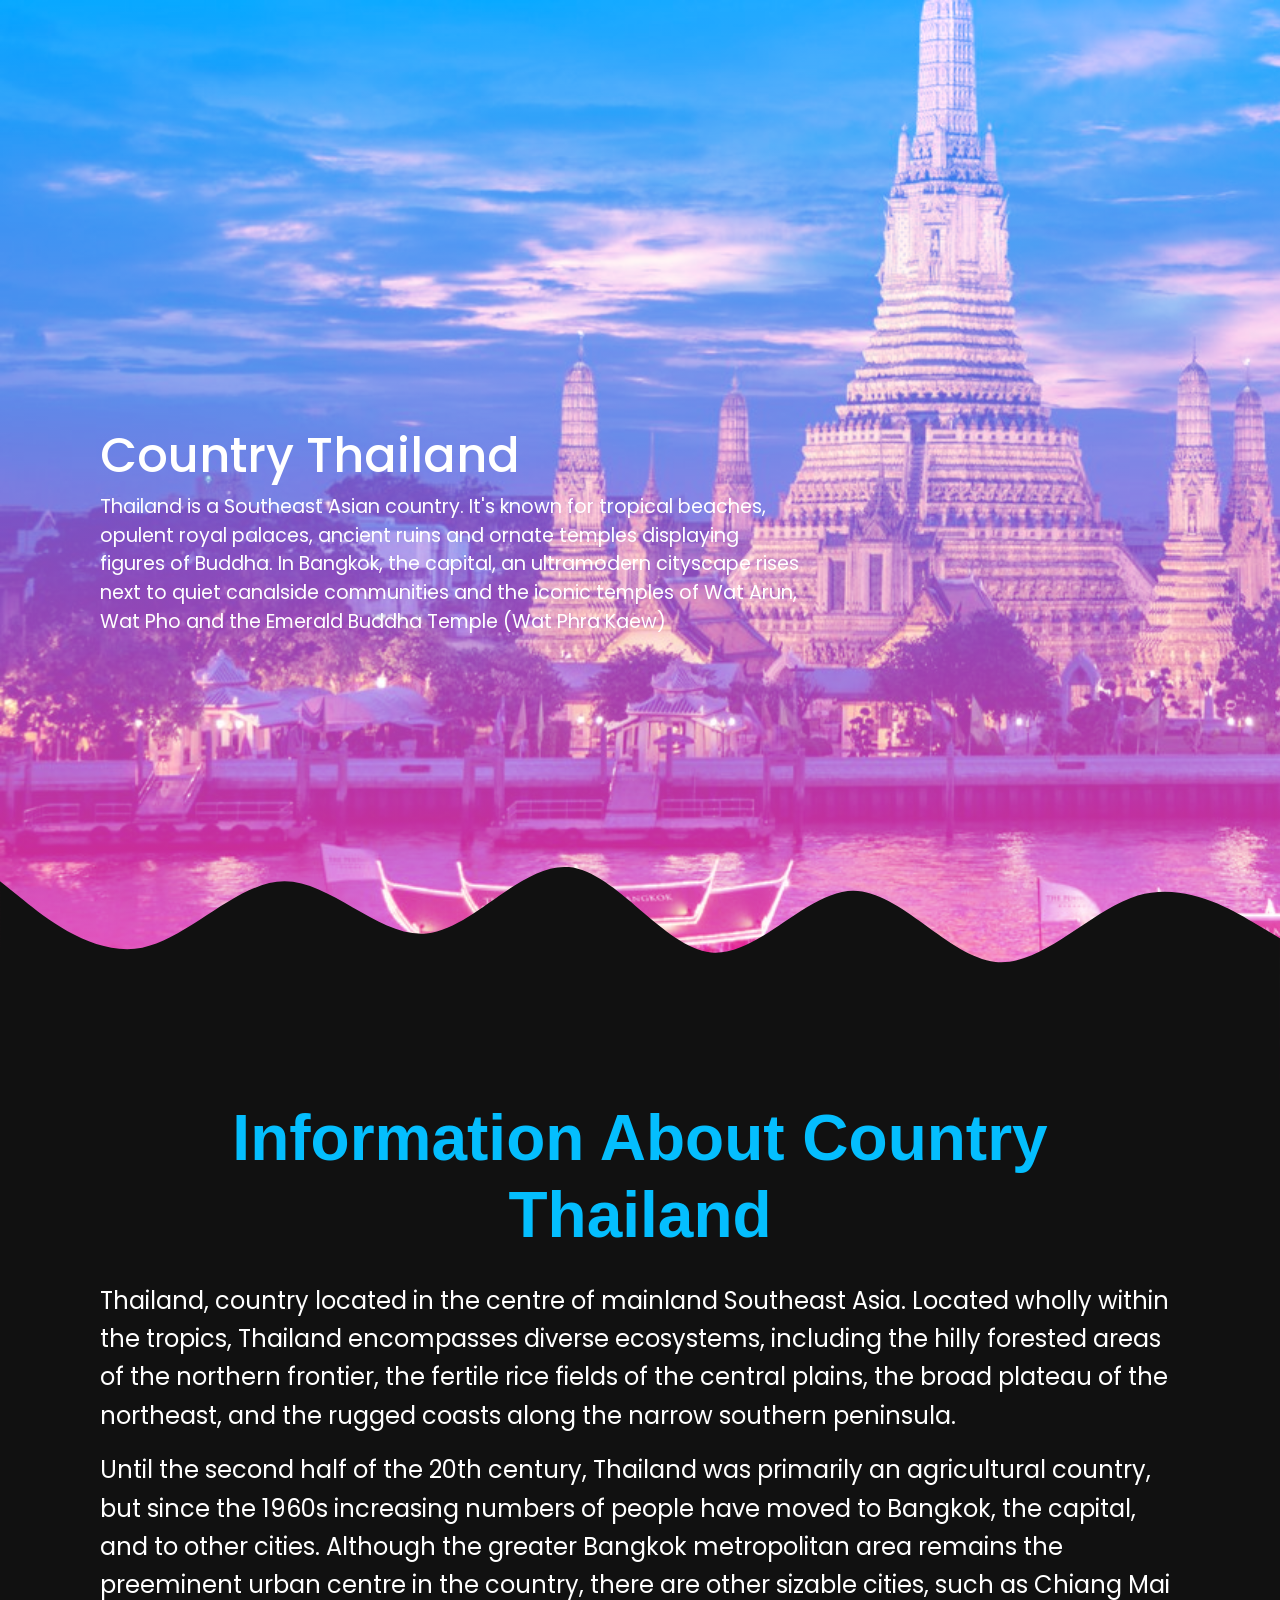
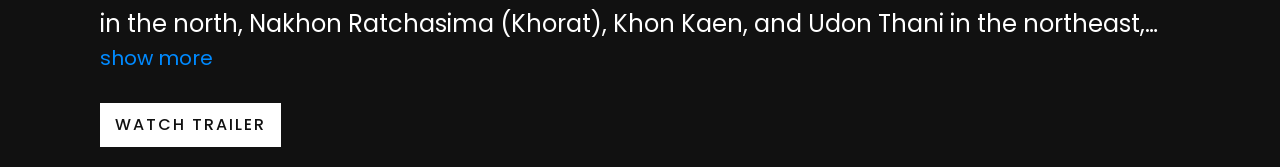
<file: index4.html>
<!DOCTYPE html>
<html lang="en">

<head>
    <meta charset="UTF-8">
    <meta http-equiv="X-UA-Compatible" content="IE=edge">
    <meta name="viewport" content="width=device-width, initial-scale=1.0">
    <title>country | thailand</title>
    <link rel="stylesheet" href="css/bootstrap.min.css">
    <link rel="stylesheet" href="css/fontawesome.min.css">
    <link rel="stylesheet" href="css/style.css">
</head>

<body>
    <div class="page-thailand">
        <div class="section-thailand">
            <div class="content">
                <h2>Country Thailand</h2>
                <p>Thailand is a Southeast Asian country. It's known for tropical beaches, opulent royal palaces,
                    ancient ruins and ornate temples displaying figures of Buddha. In Bangkok, the capital, an
                    ultramodern cityscape rises next to quiet canalside communities and the iconic temples of Wat Arun,
                    Wat Pho and the Emerald Buddha Temple (Wat Phra Kaew)</p>
            </div>
            <svg class="wave" xmlns="http://www.w3.org/2000/svg" viewBox="0 0 1440 320">
                <path fill="#111" fill-opacity="1"
                    d="M0,96L26.7,117.3C53.3,139,107,181,160,170.7C213.3,160,267,96,320,96C373.3,96,427,160,480,154.7C533.3,149,587,75,640,80C693.3,85,747,171,800,176C853.3,181,907,107,960,106.7C1013.3,107,1067,181,1120,186.7C1173.3,192,1227,128,1280,112C1333.3,96,1387,128,1413,144L1440,160L1440,320L1413.3,320C1386.7,320,1333,320,1280,320C1226.7,320,1173,320,1120,320C1066.7,320,1013,320,960,320C906.7,320,853,320,800,320C746.7,320,693,320,640,320C586.7,320,533,320,480,320C426.7,320,373,320,320,320C266.7,320,213,320,160,320C106.7,320,53,320,27,320L0,320Z">
                </path>
            </svg>
        </div>
        <div class="section-thailand-content">
            <h2>Information About Country Thailand</h2>
            <div class="paragrah">
                <p>Thailand, country located in the centre of mainland Southeast Asia. Located wholly within the tropics,
                    Thailand encompasses diverse ecosystems, including the hilly forested areas of the northern frontier,
                    the fertile rice fields of the central plains, the broad plateau of the northeast, and the rugged coasts
                    along the narrow southern peninsula.</p>
                <p>Until the second half of the 20th century, Thailand was primarily an agricultural country, but since the
                    1960s increasing numbers of people have moved to Bangkok, the capital, and to other cities. Although the
                    greater Bangkok metropolitan area remains the preeminent urban centre in the country, there are other
                    sizable cities, such as Chiang Mai in the north, Nakhon Ratchasima (Khorat), Khon Kaen, and Udon Thani
                    in the northeast, Pattaya in the southeast, and Hat Yai in the far south.</p>
                <h3>Land of Thailand</h3>
                <p class="land">Thailand, which has about the same land area as Spain or France, consists of two broad
                    geographic areas:
                    a larger main section in the north and a smaller peninsular extension in the south. The main body of the
                    country is surrounded by Myanmar (Burma) to the west, Laos to the north and east, Cambodia to the
                    southeast, and the Gulf of Thailand to the south. Peninsular Thailand stretches southward from the
                    southwestern corner of the country along the eastern edge of the Malay Peninsula; Myanmar extends along
                    the western portion of the peninsula as far as the Isthmus of Kra, after which Thailand occupies the
                    entire peninsula until reaching its southern border with Malaysia at roughly latitude 6° N.</p>
                <h3>Relief</h3>
                <p class="land">Thailand’s landscapes vary from low mountains to fertile alluvial plains dotted with rice
                    paddies to sandy beaches set amid the equatorial latitudes of the Asian monsoons. The country is divided
                    into five distinct physiographic regions: the folded mountains in the north and west, the Khorat Plateau
                    in the northeast, the Chao Phraya River basin in the centre, the maritime corner of the central region
                    in the southeast, and the long, slender peninsular portion in the southwest.</p>
                <h3>Plant and animal life</h3>
                <p class="land">Thailand is a country of forests, shrub-studded grasslands, and swampy wetlands dotted with
                    lotuses and water lilies. Since the mid-20th century, the total land area covered by forests has
                    declined from more than half to less than one-third. Forest clearing for agriculture (including for tree
                    plantations), excessive logging, and poor management are the main causes of this decline. Forests
                    consist largely of such hardwoods as teak and timber- and resin-producing trees of the Dipterocarpaceae
                    family. As elsewhere in Southeast Asia, bamboo, palms, rattan, and many kinds of ferns are common. Where
                    forests have been logged and not replanted, a secondary growth of grasses and shrubs has sprung up that
                    often limits land use for farming. Lotuses and water lilies dot most ponds and swamps throughout the
                    country.</p>
            </div>
            <span id="span" style="display: block;"></span>
            <a href="#" onclick="toggle();">Watch Trailer</a>
        </div>
        <div class="trailer">
            <video src="video/thailand.mp4" controls="true"></video>
            <img src="image/close.png" alt="image-close" onclick="toggle();">
        </div>
    </div>
    <script src="js/jquery-3.6.0.min.js"></script>
    <script src="js/popper.min.js"></script>
    <script src="js/bootstrap.min.js"></script>
    <script src="js/fontAwesome.js"></script>
    <script src="js/main.js"></script>
    <script type="text/javascript">
        document.getElementById('span').addEventListener('click', function(){
            document.querySelector('.section-thailand-content').classList.toggle('active');
        })
        function toggle() {
            var trailer = document.querySelector('.trailer');
            trailer.classList.toggle('active');
            video.pause();
            video.currentTime = 0;
        }
    </script>
</body>

</html>
</file>
<file: css/style.css>
@import url('https://fonts.googleapis.com/css2?family=Poppins:wght@300&display=swap');
*{
    padding: 0;
    margin: 0;
    box-sizing: border-box;
}
body{
    width: 100%;
    display: flex;
    flex-wrap: wrap;
    justify-content: flex-start;
    scroll-behavior: smooth;
    background: #fff;
    overflow-x: hidden;
    font-family: 'Poppins',sans-serif;
}
@media (max-width: 260px) {
    body{
        display: none;
    }
}
body.dark{
    background: #000;
}
::selection{
    background: red;
    color: white;
}
/* *************** scrollBar styling and mouse-bar styling *************** */
::-webkit-scrollbar{
    width: 0;
}
#scrollPath1{
    position: fixed;
    top: 0;
    right: 0;
    width: 10px;
    height: 100%;
    background: rgba(0, 0, 0, .2);
    z-index: 100;
}
#scrollBar1{
    position: fixed;
    top: 0;
    right: 0;
    width: 10px;
    height: 100%;
    background: linear-gradient(to top, #008aff, #00ffe7);
    z-index: 100;
    animation: animate3 5s linear infinite;
}
@keyframes animate3 {
    0%, 100%{
        filter: hue-rotate(0deg);
    }
    50%{
        filter: hue-rotate(360deg);
    }
}
#scrollBar1::before{
    content: '';
    position: absolute;
    top: 0;
    left: 0;
    width: 100%;
    height: 100%;
    background: linear-gradient(to top, #008aff, #00ffe7);
    filter: blur(10px);
}
#scrollBar1::after{
    content: '';
    position: absolute;
    top: 0;
    right: 0;
    width: 100%;
    height: 100%;
    background: linear-gradient(to top, #008aff, #00ffe7);
    filter: blur(30px);
}
@media(max-width: 600px) {
    #scrollPath1, #scrollBar1{
       display: none;
    }
    /* width of scrollbar */
    ::-webkit-scrollbar {
        width: 8px;
    }

    /* track (background) */
    ::-webkit-scrollbar-track {
        background: rgba(255, 255, 255, .2);
        box-shadow: inset 0 0 5px rgba(0, 0, 0, .2);
    }

    /* handle (the draggable part) */
    ::-webkit-scrollbar-thumb {
        background: linear-gradient(to top, #008aff, #00ffe7);
        border-radius: 5px;
        transition: all 1s ease-in-out;
    }

    /* handle on hover */
    ::-webkit-scrollbar-thumb:hover {
        background: linear-gradient(to top, #0088ffe1, #00ffe5e1);
    }
}
/* *************** start preloader styling *************** */
.preloader{
    position: fixed;
    top: 0;
    display: flex;
    justify-content: center;
    align-items: center;
    width: 100%;
    height: 100vh;
    background: #070707;
    z-index: 10000000000;
}
.preloader::before{
    content: 'Loading';
    position: absolute;
    font-size: 12em;
    text-transform: uppercase;
    color: rgba(255, 255, 255, .03);
}
.preloader.active{
    transform: translateY(-100vh);
    transition: ease-in-out 2s;
    transition-delay: 1s;
}
.counter{
    position: relative;
    color: #fff;
    font-size: 16em;
    font-weight: 700;
    z-index: 1;
}
.counter::after{
    content: '%';
    font-size: 0.5em;
}
.hide{
    opacity: 0;
    transition: 1s;
    pointer-events: none;
}
@media(max-width: 756px) {
   .preloader{
        z-index: 10000000000;
    }
    .preloader::before{
        font-size: 6em;
    }
    .counter{
        font-size: 7em;
    }
}
/* *************** start scroll-top-button styling *************** */
.scroll-top{
    position: fixed;
    width: 50px;
    height: 50px;
    background: #27ae60;
    bottom: 800px;
    right: 30px;
    text-align: center;
    line-height: 50px;
    color: white;
    border-radius: 50%;
    z-index: 20;
    visibility: hidden;
    opacity: 0;
    box-shadow:  0px 0px 10px rgba(0,0,0,.5);
    transition: 0.5s;
    cursor: pointer;
}
.scroll-top.scroll{
    bottom: 40px;
    visibility: visible;
    opacity: 1;
}
/* *************** start section-icons styling *************** */
.section-icons{
    position: relative;
    padding: 5px 10px;
    height: auto;
    width: 100%;
    display: flex;
    flex-wrap: wrap;
    align-items: center;
    justify-content: center;
    overflow: hidden;
}
.section-icons h3{
    font-size: 20px;
    font-weight: 400;
    font-family: sans-serif;
    color: #000;
    text-transform: uppercase;
}
body.dark .section-icons h3{
    color: #fff;
}
.section-icons .container .right .icons{
    margin-left: -80px;
}
.section-icons .container .right .icons a .fab{
    font-weight: 400;
    font-size: 20px;
    padding: 5px;
    color: #000;
}
body.dark .section-icons .container .right .icons a .fab{
    color: #fff;
}
.btn2{
    padding: 5px 15px 0;
    position: relative;
    background: transparent;
    font-size: 18px;
    display: inline-block;
    text-decoration: none;
    color: #069370;
    cursor: pointer;
    font-weight: 500;
    letter-spacing: 2px;
    text-transform: uppercase;
    transition: 0.5s;
}
.btn2:hover{
    letter-spacing: 4px;
    text-decoration: none;
    color: #069370;
}
#popup{
    position: fixed;
    top: -100%;
    left: 50%;
    transform: translate(-50%, -50%);
    z-index: 1000;
    background: #111;
    width: 450px;
    padding: 80px 50px 50px;
    box-shadow: 0 15px 30px rgba(0, 0, 0, 0.08);
    transition: 0.5s;
    border: 1px solid #444;
    border-radius: 20px;
    visibility: hidden;
}
#popup.active, #popup2.active{
    visibility: visible;
    top: 50%;
}
#popup .container{
    position: relative;
    margin-left: -50px;
    left: 6%;
    width: 400px;
    background: #111;
    padding: 20px 30px;
    border-radius: 5px;
    display: flex;
    align-items: center;
    justify-content: center;
    flex-direction: column;
}
#popup .container .post{
    display: none;
}
#popup .container .text{
    font-size: 25px;
    color: #666;
    font-weight: 500;
}
#popup .container .edit{
    position: absolute;
    right: 10px;
    top: 5px;
    font-size: 16px;
    color: #666;
    font-weight: 500;
    cursor: pointer;
}
#popup .container .edit:hover{
    text-decoration: underline;
    color: rgb(17, 141, 199);
}
#popup .container .star-widget input{
    display: none;
}
#popup .star-widget label{
    font-size: 40px;
    color: #444;
    padding: 10px;
    float: right;
    transition: all 0.2s ease;
}
.star-widget input#rate-1:not(checked) ~ label:hover,
.star-widget input#rate-2:not(checked) ~ label:hover,
.star-widget input#rate-3:not(checked) ~ label:hover,
.star-widget input#rate-4:not(checked) ~ label:hover,
.star-widget input#rate-5:not(checked) ~ label:hover{
    color: #fd4;
}
input#rate-1:checked ~ label,
input#rate-2:checked ~ label,
input#rate-3:checked ~ label,
input#rate-4:checked ~ label{
    color: #fd4;
}
input#rate-5:checked ~ label{
    color: #fd4;
    text-shadow: 0 0 20px #952;
}
#rate-1:checked ~ form .header:before{
    content: "I just hate it 😠";
}
#rate-2:checked ~ form .header:before{
    content: "I don't like it 😞";
}
#rate-3:checked ~ form .header:before{
    content: "I is awesome 😄";
}
#rate-4:checked ~ form .header:before{
    content: "I just like it 😎";
}
#rate-5:checked ~ form .header:before{
    content: "I just love it 😍";
}
#popup .container form{
    display: none;
}
#popup input:checked ~ form{
    display: block;
}
#popup form .header{
    width: 100%;
    font-size: 25px;
    color: #fe7;
    font-weight: 500;
    margin: 5px 0 20px 0;
    text-align: center;
    transition: all 0.2s ease;
}
#popup form .textarea{
    height: 100px;
    width: 100%;
    overflow: hidden;
}
#popup form .textarea textarea{
    height: 100%;
    width: 100%;
    outline: none;
    color: #eee;
    border: 1px solid #333;
    background: #222;
    padding: 10px;
    font-size: 17px;
    resize: none;
} 
#popup form .btn3{
    height: 45px;
    width: 100%;
    margin: 15px 0;
}
#popup form .btn3 button{
    height: 100%;
    width: 100%;
    border: 1px solid #444;
    outline: none;
    background: #222;
    color: #999;
    font-size: 17px;
    font-weight: 500;
    text-transform: uppercase;
    cursor: pointer;
    transition: all .3s ease;
}
#popup form .btn3 button:hover{
    background: #1b1b1b;
}
#popup .close{
    position: absolute;
    top: 30px;
    right: 30px;
    cursor: pointer;
    color: #fff;
}
@media (max-width: 500px) {
    #popup{
        width: 350px;
        padding: 80px 10px 50px;
        border-radius: 10px;
    }
    #popup .container{
        margin-left: -31px;
        width: 350px;
        padding: 20px 10px;
    }
    #popup .star-widget label{
        font-size: 40px;
    }
}
.section-icons .container .left .toggle {
    position: absolute;
    background: rgba(255, 255, 255, 0.1);
    box-shadow: 0 0 15px rgba(0,0,0,0.3);
    width: 50px;
    height: 50px;
    border-radius: 50%;
    top: -20%;
    right: 0;
    cursor: pointer;
    display: flex;
    align-items: center;
    justify-content: center;
    transition: 0.4s ease;
}

/* Hover effect */
.toggle:hover {
    transform: scale(1.1) rotate(10deg);
}

/* Light mode icon */
.toggle::before {
    content: '\f185'; /* sun */
    font-family: "Font Awesome 5 Free";
    font-weight: 900;
    font-size: 22px;
    color: #000;
    transition: 0.4s;
}

/* Dark mode */
body.dark .toggle {
    background: rgba(0, 0, 0, 0.6);
}

/* Moon icon */
body.dark .toggle::before {
    content: '\f186'; /* moon */
    color: #fff;
}
#popup2{
    position: fixed;
    top: -100%;
    left: 50%;
    transform: translate(-50%, -50%);
    z-index: 1000;
    background: #fff;
    width: 410px;
    padding: 20px 10px 0px;
    border-radius: 10px;
    box-shadow: 0 15px 30px rgba(0, 0, 0, 0.8);
    transition: 0.5s;
    visibility: hidden;
}
#popup2 .close{
    position: absolute;
    top: 30px;
    right: 30px;
    cursor: pointer;
    color: #d43f8d;
}
.popup .content{
    width: 400px;
    background: #fff;
    border-radius: 5px;
    text-align: center;
    padding: 30px 45px 10px 20px;
}
.popup .content h1{
    font-size: 35px;
    font-weight: 600;
    margin: 0 0 30px 0;
}
.popup .content .form-outer{
    width: 100%;
    overflow: hidden;
}
.popup .form-outer form{
    display: flex;
    width: 400%;
}
.popup .form-outer form .page{
    width: 25%;
    transition: margin-left .3s ease-in-out;
}
.popup .form-outer form .page .title{
    text-align: left;
    font-size: 25px;
    font-weight: 500;
}
.popup .form-outer form .page .field{
    height: 45px;
    width: 330px;
    margin: 45px 0;
    display: flex;
    position: relative;
}
.popup .form-outer form .page .field .label{
    position: absolute;
    top: -30px;
    font-weight: 500;
}
.popup .form-outer form .page .field input{
    height: 100%;
    width: 100%;
    border: 1px solid lightgrey;
    border-radius: 5px;
    font-size: 18px;
    padding-left: 15px;
}
.popup .form-outer form .page .field select{
    width: 100%;
    padding-left: 10px;
    font-size: 17px;
    font-weight: 500;
}
.popup .form-outer form .page .field button{
    width: 100%;
    height: calc(100% + 5px);
    margin-top: -20px;
    border: none;
    background: #d43f8d;
    color: #fff;
    font-size: 18px;
    font-weight: 500;
    letter-spacing: 1px;
    text-transform: uppercase;
    cursor: pointer;
    transition: 0.3s ease;
}
.popup .form-outer form .page .field button:hover{
    background: #000;
}
.popup .form-outer form .page .btns button{
    margin-top: -20px !important;
}
.popup .form-outer form .page .btns button.prev{
    margin-right: 3px;
}
.popup .form-outer form .page .btns button.next{
    margin-left: 3px;
}
.popup .content .progress-bar2{
    display: flex;
    margin: 40px 0;
}
.popup .content .progress-bar2 .step{
    position: relative;
    text-align: center;
    width: 100%;
}
.popup .progress-bar2 .step p{
    font-size: 18px;
    font-weight: 500;
    color: #000;
    margin-bottom: 8px;
}
.popup .progress-bar2 .step p.active{
    color: #d43f8d;
}
.popup .progress-bar2 .step .bullet{
    position: relative;
    height: 25px;
    width: 25px;
    border: 2px solid #000;
    display: inline-block;
    border-radius: 50%;
    font-weight: 500;
    font-size: 17px;
    line-height: 25px;
    transition: 0.3s;
}
.popup .progress-bar2 .step .bullet.active{
    border-color: #d43f8d;
    background: #d43f8d;
}
.popup .progress-bar2 .step:last-child .bullet::before,
.popup .progress-bar2 .step:last-child .bullet::after{
    display: none;
}
.popup .progress-bar2 .step .bullet::before,
.popup .progress-bar2 .step .bullet::after{
    content: '';
    position: absolute;
    bottom: 11px;
    right: -51px;
    height: 3px;
    width: 44px;
    background: #262626;
}
.popup .progress-bar2 .step .bullet.active::after{
    background: #d43f8d;
    transform: scaleX(0);
    animation: animate .3s linear forwards;
}
@keyframes animate {
    100%{
        transform: scaleX(1);
    }
}
.popup .progress-bar2 .step .bullet span{
    font-weight: 500;
    font-size: 17px;
    line-height: 25px;
    position: absolute;
    left: 50%;
    transform: translate(-50%);
}
.popup .progress-bar2 .step .bullet.active span{
    display: none;
}
.popup .progress-bar2 .step .check{
    position: absolute;
    left: 50%;
    top: 80%;
    font-size: 15px;
    transform: translate(-50%, -50%);
    display: none;
}
.popup .progress-bar2 .step .check.active{
    display: block;
    color: #fff;
}
.popup #email-text{
    position: absolute;
    width: 100%;
    display: block;
    color: #000;
    font-weight: 300;
    font-style: italic;
    padding: 5px;
    top: 40px;
    margin-bottom: 10px;
}
.popup form .inputBox{
    position: relative;
}
.popup form .inputBox::before{
    content: '';
    position: absolute;
    right: 15px;
    top: 9px;
    width: 30px;
    height: 30px;
    border-radius: 50%;
    color: #fff;
    text-align: center;
    padding-top: 4px;
    font-size: 16px;
}
.popup form .emailBox.invalid::before,
.popup form .passBox.invalid::before{
    content: '\f00d';
    font-family: fontAwesome;
    background: #ff0000;
}

.popup form .emailBox.valid::before,
.popup form .passBox.valid::before{
    content: '\f00c';
    font-family: fontAwesome;
    background: #00ff00;
}
.popup #pass-text{
    top: 40px;
    position: absolute;
    width: 100%;
    display: block;
    color: #000;
    font-weight: 300;
    font-style: italic;
    padding: 5px;
}
/* *************** start section-icons responsive ************** */
@media (max-width: 991px) {
    .section-icons .right .icons .btn2:last-child{
        padding-left: 5px;
    }
    .section-icons{
        padding: 5px 0px;
    }
    .section-icons .container .right .icons{
        margin-left: 0px;
    }
    .btn2{
        font-size: 16px;
        letter-spacing: normal;
    }
    .btn2:hover{
        letter-spacing: normal;
    }
    .section-icons .container .left .toggle{
        right: 0;
    }
}

@media (max-width: 756px) {
    .section-icons{
        padding: 5px 0px;
    }
    .section-icons h3{
        font-size: 16px;
        width: 100%;
    }
    .section-icons h3 span{
        font-size: 20px;
    }
    .section-icons .container .right .icons a .fab{
        font-size: 17px;
    }
    .section-icons .container .right .icons {
        width: 100%;
        margin-left: 50px;
    }
    .section-icons .container .left .toggle{
        right: -5px;
        top: -5px;
        width: 35px;
        height: 35px;
    }
}
@media (max-width: 576px) {
    .section-icons .container .row .right .row{
        display: flex;
        align-items: center;
        justify-content: space-between;
        width: 100%;
    }
    .section-icons h3{
        font-size: 15px;
        width: 160%;
        margin-left: 20px;
    }
    .section-icons h3 span{
        font-size: 18px;
    }
    .section-icons .container .right .icons a .fab{
        font-size: 15px;
    }
    .section-icons .container .right .icons {
        width: 100%;
        margin-left: 10px;
    }
}
/* *************** start header styling ************** */
header{
    background: url(../image/background1.jpg);
    width: 100%;
    height: 100vh;
    background-size: cover;
    background-repeat: no-repeat;
    overflow: hidden;
    position: relative;
}
header nav{
    position: relative;
    max-width: 1200px;
    margin: 20px auto;
    padding: 10px;
    background: transparent;
    box-sizing: border-box;
    display: flex;
    flex-direction: row;
    justify-content: space-between;
}
header nav.sticky{
    position: fixed;
    background: #fff;
    margin: 0px auto;
    top: 0;
    left: 0;
    right: 0;
    max-width: 100%;
    border-radius: 0;
    transition: width .5s ease;
    transition-delay: .7s;
    z-index: 20;
    box-shadow: 0px 5px 10px rgba(0,0,0,.5);
}
body.dark header nav.sticky{
    background: #111;
    box-shadow: 0px 2px 10px rgba(100,100,100,.5);
}
header nav img{
    width: 230px;
    height: 60px;
    object-fit: cover;
    display: inline-block;
}
nav .navbar-collapse{
    display: flex;
    justify-content: end;
}
.clearfix{
    clear: both;
}
nav .navbar-collapse ul{
    margin: 0;
    padding: 0;
    display: flex;
}
nav .navbar-collapse ul .nav-item{
    list-style: none;
}
nav .navbar-collapse ul .nav-item .nav-link{
    color: #fff;
}
nav.sticky .navbar-collapse ul .nav-item .nav-link{
    color: #111;
}
body.dark nav.sticky .navbar-collapse ul .nav-item .nav-link{
    color: #fff;
}
nav .navbar-collapse ul li a{
    display: block;
    margin: 10px 0;
    padding: 10px 20px;
    text-decoration: none;
    color: #111;
    font-size: 17px;
}
nav ul .nav-item .nav-link.active,
nav ul .nav-item .nav-link:hover{
    background: #069370;
    color: #fff;
    transition: .5s;
}
nav.sticky ul .nav-item .nav-link.active,
nav.sticky ul .nav-item .nav-link:hover{
    color: #fff;
}
body.dark nav ul .nav-item .nav-link.active,
body.dark nav ul .nav-item .nav-link:hover{
    color: #000;
}

header .section-form .container{
    width: 100%;
    position: absolute;
    bottom: 150px;
    left: 35%;
}
.section-form .container input[type = 'text']::placeholder{
    font-size: 20px;
    color: #118f8b;
}
.autocomplete {
    position: relative;
    display: inline-block;
}
input {
    border: 1px solid transparent;
    background-color: #f1f1f1;
    padding: 10px;
    font-size: 16px;
    outline: none;
    border-radius: 4px;
}
body.dark input{
    background: #111;
}
input[type=text] {
    background-color: #f1f1f1;
    width: 120%;
    height: 45px;
    padding-left: 20px;
    padding-right: 80px;
    overflow: hidden;
    border: none;
}
body.dark input[type=text]{
    color: #069370;
}
input[type=submit] {
    position: absolute;
    background-color: #118f8b;
    color: #fff;
    font-size: 17px;
    margin-left: -9px;
    z-index: 12;
    height: 45px;
    cursor: pointer;
}
body.dark input[type=submit]{
    background-color: #118f8b;
    color: #000;
}
.autocomplete-items {
    position: absolute;
    border: 1px solid #d4d4d4;
    border-bottom: none;
    border-top: none;
    z-index: 10;
    top: 100%;
    left: 0;
    right: 0;
    width: 100%;
}
.autocomplete-items div {
    padding: 10px;
    cursor: pointer;
    background-color: #fff;
    border-bottom: 1px solid #d4d4d4;
}
.autocomplete-items div:hover {
    background-color: #e9e9e9;
}
.autocomplete-active {
    background-color: DodgerBlue !important;
    color: #ffffff;
}
/* *************** start header responsive *************** */
@media (max-width: 1200px) {
    nav{
        margin: 0px;
    }
    .section-form .container{
        left: 34%;
    }
}
@media (max-width: 1100px) {
    header{
        overflow-x: hidden;
    }
    header nav{
        position: relative;
        max-width: 100%;
        margin: 0 auto;
        padding: 10px;
    }
}
@media (max-width: 992px) {
    header .section-form .container{
        left: 28%;
    }
    .autocomplete {
        position: relative;
        display: inline-block;
    }
    header .section-form{
        padding-bottom: 200px;
        width: 100%;
    }
    .menu-toggle{
        display: block;
        width: 40px;
        height: 40px;
        margin: 10px ;
        float: right;
        cursor: pointer;
        text-align: center;
        font-size: 30px;
        color: #069370;
    }
    .menu-toggle::before{
        content: '\f0c9';
        font-family: fontAwesome;
        line-height: 40px;
    }
    .menu-toggle.active {
        background-color: #fff;
        border-radius: 10px;
    }
    body.dark .menu-toggle.active{
        background-color: #000;
    }
    .menu-toggle.active::before{
        content: '\f00d';
    }
    header nav .navbar-collapse{
        display: none;
    }
    header nav .navbar-collapse.active{
        display: block;
        width: 100%;
        text-align: center;
        background-color: #fff;
        color: #111;
        border-radius: 10px;
    }
    body.dark header nav .navbar-collapse.active{
        background-color: #000;
        color: #fff;
    }
    nav .navbar-collapse ul .nav-item .nav-link{
        color: #111;
    }
    body.dark nav .navbar-collapse ul .nav-item .nav-link{
        color: #fff;
    }
    header nav .navbar-collapse.active ul{
        display: block;
    }
    header nav .navbar-collapse.active ul li{
        margin: 0;
    }
}
@media (max-width: 900px) {
    header .section-form .container{
        left: 27%;
    }
}
@media (max-width: 800px) {
    header .section-form .container{
        left: 23%;
    }
}
@media (max-width: 700px) {
    header .section-form .container{
        left: 20%;
    }
}
@media (max-width: 600px) {
    .section-form .container{
        margin: 400px auto 0px;
    }
    input[type=text] {
        width: 90%;
    }
    input[type=submit] {
        margin-left: -60px;
    }
}
@media (max-width: 500px) {
    header .section-form .container{
        left: 15%;
    }
}
@media (max-width: 470px) {
    input[type=text] {
        width: 80%;
        height: 45px;
    }
    input[type=submit] {
        margin-left: -80px;
        height: 45px;
        width: 80px;
    }
}
@media (max-width: 400px) {
    header{
        height: 90vh;
    }
    header nav img{
        width: 170px;
        height: 40px;
        object-fit: cover;
        display: inline-block;
    }
    header .section-form form{
        display: flex;
        flex-direction: column;
        justify-content: center;
    }
    input[type=submit] {
        margin-left: 80px;
        height: 45px;
        width: 80px;
        display: block;
        margin-bottom: 120px;
    }
}
@media (max-width: 350px) {
    header .section-form .container{
        left: 10%;
    }
}
@media (max-width: 300px) {
    input[type=text] {
        width: 70%;
        height: 40px;
    }
    input[type=submit] {
        height: 40px;
        width: 70px;
        font-size: 14px;
        padding: 5px 10px;
    }
}
/* *************** start section-hotel styling ************** */
.section-hotels{
    width: 80%;
    margin: 100px auto;
    text-align: center;
    overflow: hidden;
}
.section-hotels .container{
    text-align: center;
}
.container .title{
    padding-bottom: 10px;
    font-size: 30px;
    letter-spacing: 1px;
}
body.dark .container .title{
    color: #fff;
}
.container p{
    padding-bottom: 20px;
    font-size: 17px;
    color: #444;
}
body.dark .container p{
    color: #9f9f9f;
}
.section-hotels .row .card{
    width: 18rem;
    border-radius: 10px;
    height: auto;
}
body.dark .section-hotels .row .card{
    background: #000;
    border: 2px solid #222;
}
.section-hotels .row .card .imgBx{
    position: relative;
    width: 100%;
    overflow: hidden;
    border-top-left-radius: 10px;
    border-top-right-radius: 10px;
    /* clip-path: polygon(0 0, 100% 0, 100% 85%, 0 100%); */
}
.section-hotels .row .card .imgBx img{
    width: 100%;
    height: 250px;
    object-fit: cover;
    transition: all .6s ease-in-out;
}
.section-hotels .row .card .imgBx img:hover{
    transform: scale(1.5);
}
.section-hotels .row .card .card-body .btn{
    position: absolute;
    top: 200px;
    text-align: center;
    left: 5rem;
    background: #118f8b;
    border: 2px solid #118f8b;
    border-radius: 10px;
    font-size: 17px;
}
body.dark .section-hotels .row .card .card-body .btn{
    color: #000;
}
.btn-primary{
    outline: none;
}
.section-hotels .row .card .card-body h5{
    font-size: 30px;
    font-weight: 400;
    text-transform: uppercase;
    color: #111;
    font-family: sans-serif;
}
body.dark .section-hotels .row .card .card-body h5{
    color: #fff;
}
.section-hotels .row .card .card-body p{
    font-size: 17px;
    text-transform: lowercase;
    color: #444;
    font-weight: 300;
    margin-top: -5px;
}
body.dark .section-hotels .row .card .card-body p{
    color: #eee;
}
.section-hotels .row .card .card-body p span{
    color: #118f8b;
    font-size: 25px;
    font-family: sans-serif;
    text-transform: uppercase;
    padding-left: 7px;
}
/* *************** start section-hotels responsive *************** */
@media (max-width: 1450px) {
    .section-hotels{
        width: 85%;
    }
}
@media (max-width: 1350px) {
    .section-hotels{
        width: 90%;
    }
}
@media (max-width: 1270px) {
    .section-hotels{
        width: 95%;
    }
}
@media (max-width: 1200px) {
    .section-hotels .row .card{
        width: 17rem;
    }
    .section-hotels .row .card .card-body .btn{
        left: 4rem;
        font-size: 16px;
    }
}
@media (max-width: 1150px) {
    .section-hotels .row .card{
        width: 16rem;
    }
    .section-hotels .row .card .imgBx img{
        height: 230px;
    }
    .section-hotels .row .card .card-body .btn{
        left: 3.5rem;
        font-size: 15.5px;
        top: 180px;
    }
}
@media (max-width: 1100px) {
    .section-hotels{
        width: 98%;
    }
}
@media (max-width: 1050px) {
    .section-hotels .row .card{
        width: 15.5rem;
    }
    .section-hotels .row .card .imgBx img{
        height: 210px;
    }
    .section-hotels .row .card .card-body .btn{
        left: 3rem;
        font-size: 15.5px;
        top: 160px;
    }
}
@media (max-width: 991px) {
    .section-hotels{
        width: 80%;
        margin: 100px auto 80px;
    }
    .section-hotels .row .card{
        width: 18rem;
        margin-bottom: 40px;
        margin-left: 35px;
    }
    .section-hotels .row .card .card-body .btn{
        left: 4rem;
        font-size: 17px;
        top: 160px;
    }
}
@media (max-width: 800px) {
    .section-hotels{
        width: 85%;
        margin: 100px auto 80px;
    }
    .section-hotels .row .card{
        margin-left: 30px;
    }
}
@media (max-width: 768px) {
    .section-hotels{
        width: 100%;
        margin: 100px auto 80px;
    }
    .section-hotels .row .card{
        width: 18rem;
        margin: 0 auto 40px;
    }
}
@media (max-width:500px) {
    .container p{
        font-size: 15px;
    }
}
@media (max-width: 320px) {
    .section-hotels .row .card{
        width: 15.5rem;
        margin: 0 auto 40px;
    }
    .section-hotels .row .card .card-body .btn{
        left: 3.35rem;
        font-size: 14px;
    }
}
/* *************** start section-tours styling *************** */
.section-tours {
    width: 80%;
    margin: 0 auto 100px;
    overflow: hidden;
}
.section-tours .container{
    text-align: center;
    width: 100%;
}
.section-tours .row .card{
    border: none;
    width: 18rem;
    overflow: hidden;
}
.section-tours .row .card .imageBx{
    position: relative;
    width: 160%;
    height: 400px;
    overflow: hidden;
    transition: all 0.5s ease-in-out;
}
.section-tours .row .card .imageBx img{
    width: 100%;
    height: 100%;
    object-fit: cover;
    transition: .6s;
}
.section-tours .row .card .imageBx img:hover{
    transform: scale(1.5);
}
.section-tours .row .card .imageBx .inform{
    position: absolute;
    z-index: 3;
    top: 20px;
    left: 15px;
    color: #118f8b;
}
.section-tours .row .card .imageBx:hover .inform{
    display: none;
}
.section-tours .row .card .imageBx .inform span{
    display: inline-block;
    margin-top: 270px;
    margin-left: 200px;
    background: #111;
    padding: 5px 10px;
    border-bottom-left-radius: 20px;
    border-top-left-radius: 20px;
    color: #fff;
}
.section-tours .row .card .imageBx .inform span.active{
    margin-left: 190px;
}
body.dark .section-tours .row .card .imageBx .inform span{
    background: #fff;
    color: #000;
}
.section-tours .row .card .imageBx .content{
    position: absolute;
    top: -100%;
    left: 0;
    right: 0;
    width: 100%;
    height: 100%;
    display: flex;
    justify-content: center;
    align-items: center;
    flex-direction: column;
    padding: 20px;
    text-align: center;
    background: linear-gradient(45deg,#03a9f4, rgba(3,169,244,0.5));
    color: #fff;
    transition: 0.5s;
}
.section-tours .row .card .imageBx .content h2{
    margin-right: 40%;
    text-align: center;
    font-size: 30px;
}
.section-tours .row .card .imageBx .content p{
    margin-right: 42%;
    width: 65%;
}
.section-tours .row .card .imageBx:hover .content a button{
    position: relative;
    display: inline-block;
    padding: 10px 30px;
    text-decoration: none;
    text-transform: uppercase;
    letter-spacing: 2px;
    font-size: 12px;
    color: #fff;
    transition: 0.5s;
    background: linear-gradient(to right, #4481eb, #04befe, #4481eb);
    background-size: 200%;
    cursor: pointer;
    border: none;
    outline: none;
    margin-top: 20px;
    margin-left: -120%;
}
.section-tours .row .card .imageBx:hover .content a button:hover{
    background-position-x: -100%;
    transform: translateY(-15px);
}
.section-tours .row .card .imageBx:hover .content a button:after{
    content: "";
    position: absolute;
    top: 0;
    left: 0;
    width: 50%;
    height: 100%;
    background: rgba(255, 255, 255, .2);
}
.section-tours .row .card .imageBx:hover .content a button:before{
    content: '';
    position: absolute;
    bottom: 0;
    left: 5%;
    width: 90%;
    height: 4px;
    background: rgba(0,0,0,.4);
    filter: blur(5px);
    border-radius: 50%;
    transform: scale(0);
    transition: 0.5s;
    z-index: -1;
}
.section-tours .row .card .imageBx:hover .content a button:hover:before{
    transform: scale(1);
    bottom: -15px;
}
.section-tours .row .card .imageBx:hover .content{
    opacity: 1;
    top: 0;
}
/* *************** start section-tours responsive *************** */
@media (max-width: 1450px) {
    .section-tours{
        width: 85%;
    }
}
@media (max-width: 1350px) {
    .section-tours{
        width: 90%;
    }
    .section-tours .row .card .imageBx .inform .active{
        margin-left: 175px;
    }
}
@media (max-width: 1270px) {
    .section-tours{
        width: 95%;
    }
}
@media (max-width: 1200px) {
    .section-tours .row .card{
        width: 17rem;
    }
}
@media (max-width: 1150px) {
    .section-tours .row .card{
        width: 16rem;
    }
    .section-tours .row .card .imgBx img{
        height: 230px;
    }
}
@media (max-width: 1100px) {
    .section-tours{
        width: 98%;
    }
}
@media (max-width: 1050px) {
    .section-tours .row .card{
        width: 15.5rem;
    }
    .section-tours .row .card .imgBx img{
        height: 210px;
    }
    .section-tours .row .card .imageBx .inform span{
        margin-left: 160px;
    }
    .section-tours .row .card .imageBx .inform .active{
        margin-left: 140px;
    }
}
@media (max-width: 991px) {
    .section-tours{
        width: 80%;
        margin: 100px auto 80px;
    }
    .section-tours .row .card{
        width: 18rem;
        margin-bottom: 40px;
        margin-left: 35px;
    }
    .section-tours .row .card .imageBx .inform span{
        margin-top: 270px;
        margin-left: 200px;
    }
    .section-tours .row .card .imageBx .inform .active{
        margin-left: 200px;
    }
}
@media (max-width: 800px) {
    .section-tours{
        width: 85%;
        margin: 100px auto 80px;
    }
    .section-tours .row .card{
        margin-left: 30px;
    }
}
@media (max-width: 768px) {
    .section-tours{
        width: 100%;
        margin: 0 auto 80px;
    }
    .section-tours .row .card{
        width: 18rem;
        margin: 0 auto 40px;
    }
}
@media (max-width:500px) {
    .container p{
        font-size: 15px;
    }
}
@media (max-width: 320px) {
    .section-tours .row .card{
        width: 15.5rem;
        margin: 0 auto 40px;
    }
    .section-tours .row .card .imageBx .inform span{
        margin-left: 160px;
    }
    .section-tours .row .card .imageBx .inform .active{
        margin-left: 160px;
    }
}
/* ************** start section-packeges styling ************** */
.section-packeges{
    width: 80%;
    margin: 0 auto 0px;
    height: auto;
    overflow: hidden;
}
.section-packeges .container{
    width: 80%;
    margin: 0 auto 0;
    width: 100%;
    text-align: center;
}
.section-packeges .row .card{
    width: 24rem;
    border-radius: 30px;
    margin-bottom: 20px;
}
body.dark .section-packeges .row .card{
    background: #000;
    border: 2px solid #222;
}
.section-packeges .row .card .imgBx{
    position: relative;
    width: 100%;
    overflow: hidden;
    border-top-left-radius: 30px;
    border-top-right-radius: 30px;
}
.section-packeges .row .card .imgBx img{
    width: 100%;
    height: 250px;
    object-fit: cover;
    transition: all .6s ease-in-out;
}
.section-packeges .row .card .imgBx img:hover{
    transform: scale(1.5);
}
.section-packeges .row .card .card-body span{
    display: inline-block;
    color: #118f8b;
    padding-bottom: 10px;
    font-size: 18px;
}
body.dark .section-packeges .row .card .card-body div{
    color: #959595;
}
.section-packeges .row .card .card-body h5{
    font-size: 25px;
    font-weight: 400;
    font-family: sans-serif;
    column-rule: #111;
    text-transform: uppercase;
}
body.dark .section-packeges .row .card .card-body h5{
    color: #eee;
}
.section-packeges .row .card .card-body p{
    color: #444;
    font-size: 17px;
}
body.dark .section-packeges .row .card .card-body p{
    color: #929292;
}
.section-packeges .row .card .card-body div .ent{
    font-size: 25px;
    padding-left: 5px;
}
.section-packeges  .btn{
    position: absolute;
    top: 230px;
    left: 120px;
    background: #118f8b;
    border-radius: 20px;
    border: 2px solid #118f8b;
}
/* *************** start section-packeges responsive *************** */
@media (max-width: 1450px) {
    .section-packeges{
        width: 85%;
    }
}
@media (max-width: 1350px) {
    .section-packeges{
        width: 90%;
    }
}
@media (max-width: 1270px) {
    .section-packeges{
        width: 95%;
    }
}
@media (max-width: 1200px) {
    .section-packeges .row .card{
        width: 23rem;
    }
}
@media (max-width: 1150px) {
    .section-packeges .row .card{
        width: 22rem;
    }
    .section-packeges .row .card .imgBx img{
        height: 230px;
    }
    .section-packeges .row .card .card-body .btn{
        left: 5.8rem;
    }
}
@media (max-width: 1100px) {
    .section-packeges{
        width: 98%;
    }
}
@media (max-width: 1050px) {
    .section-packeges .row .card{
        width: 20.5rem;
    }
    .section-packeges .row .card .imgBx img{
        height: 210px;
    }
}
@media (max-width: 991px) {
    .section-packeges{
        width: 80%;
        margin: 100px auto 80px;
    }
    .section-packeges .row .card{
        width: 20rem;
        margin-bottom: 40px;
        margin-left: 35px;
    }
    .section-packeges .row .card .card-body .btn{
        left: 5rem;
        font-size: 17px;
        top: 230px;
    }
}
@media (max-width: 800px) {
    .section-packeges{
        width: 85%;
        margin: 100px auto 80px;
    }
    .section-packeges .row .card{
        margin-left: 30px;
    }
}
@media (max-width: 768px) {
    .section-packeges{
        width: 100%;
        margin: 0 auto 80px;
    }
    .section-packeges .row .card{
        width: 19rem;
        margin: 0 auto 40px;
    }
}
@media (max-width:500px) {
    .container p{
        font-size: 15px;
    }
}
@media (max-width: 320px) {
    .section-packeges .row .card{
        width: 15.5rem;
        margin: 0 auto 40px;
    }
    .section-packeges .row .card .card-body .btn{
        left: 3.35rem;
        font-size: 14px;
    }
}
/* *************** start section-review styling *************** */
.section-review{
    margin: 50px 0 10px;
    background: #eaeaea;
    width: 100%;
    padding-bottom: 50px;
}
body.dark .section-review{
    background: #111;
}
.section-review h2{
    text-align: center;
    padding-bottom: 60px;
    padding-top: 60px;
    font-size: 40px;
    font-family: sans-serif;
    font-family: 400;
    letter-spacing: 3px;
}
body.dark .section-review h2{
    color: #eaeaea;
}
.section-review .card{
    width: 21rem;
    border: none;
    padding: 15px 20px;
    margin: 20px 0;
    border-radius: 20px;
    box-shadow: 0px 4px 15px rgba(0, 0, 0, .2);
}
body.dark .section-review .card{
    background: #111;
    box-shadow: 0px 0px 3px rgba(255, 255, 255, 0.2);
}
.section-review .card .inform{
    display: flex;
    flex-direction: row;
    justify-content: space-between;
    padding-top: 15px;
    padding-bottom: 10px;
}
.section-review .card .imgBx {
    position: relative;
    width: 80px;
    height: 80px;
    border-radius: 50%;
    overflow: hidden;
}
.section-review .card .imgBx img{
    position: absolute;
    width: 100%;
    height: 100%;
    object-fit: cover;
}
.wrapper{
    width: 100%;
}
.wrapper .carousel{
    max-width: 1200px;
    margin: auto;
    padding: 0 30px;
}
.section-review .wrapper .card .card-body p{
    font-size: 18px;
    color: #444;
}
body.dark .section-review .wrapper .card .card-body p{
    color: #eaeaea;
}
.section-review .wrapper .card .name h5{
    margin-right: 25px;
    font-size: 25px;
    font-family: sans-serif;
}
body.dark .section-review .wrapper .card .name h5{
    color: #fff;
}
.section-review .wrapper .card .name span{
    display: inline-block;
    padding-top: 10px;
    font-family: sans-serif;
    font-size: 19px;
}
body.dark .section-review .wrapper .card .name span{
    color: #fff;
}
.owl-dots{
    text-align: center;
    margin-top: 40px;
}
.owl-dot{
    height: 15px;
    width: 15px;
    border-radius: 50%;
    outline: none !important;
    margin: 0 5px;
    border: 2px solid #118f8b !important;
    cursor: pointer;
    transition: all 0.3s ease;
}
.owl-dot:hover,
.owl-dot.active{
    background: #118f8b !important;
}
/* *************** start section-review responsive *************** */
@media (max-width: 1100px) {
    .section-review .card{
        width: 19rem;
        margin: 20px 0;
        margin: auto;
    }
    .section-review .wrapper .card .card-body p{
        font-size: 16px;
    }
    .section-review .wrapper .card .name h5{
        margin-right: 20px;
        font-size: 22px;
    }
}
@media (max-width: 999px) {
    .section-review .card{
        width: 21rem;
        padding: 15px 20px;
        margin: 20px 0;
        margin: auto;
    }
}
@media (max-width: 750px) {
    .section-review .card{
        width: 19rem;
        margin: 20px auto;
    }
    .section-review .wrapper .card .card-body p{
        font-size: 16px;
    }
    .section-review .wrapper .card .name h5{
        margin-right: 20px;
        font-size: 22px;
    }
}
@media (max-width: 680px) {
    .section-review .card{
        width: 16.5rem;
        margin: 20px auto;
    }
    .section-review .wrapper .card .card-body p{
        font-size: 14px;
    }
    .section-review .wrapper .card .name h5{
        margin-right: 0px;
        font-size: 19px;
    }
    .section-review .wrapper .card .name span{
        padding-top: 10px;
        font-size: 17px;
    }
}
@media (max-width: 599px) {
    .section-review .card{
        width: 21rem;
        padding: 15px 20px;
        margin: 20px 0;
        margin: auto;
    }
    .section-review .wrapper .card .card-body p{
        font-size: 19px;
    }
    .section-review .wrapper .card .name h5{
        margin-right: 20px;
        font-size: 25px;
    }
    .section-review .wrapper .card .name span{
        padding-top: 10px;
        font-size: 19px;
    }
}
@media (max-width: 400px) {
    .section-review .card{
        width: 19rem;
        margin: 20px auto;
    }
    .section-review .wrapper .card .card-body p{
        font-size: 16px;
    }
    .section-review .wrapper .card .name h5{
        margin-right: 20px;
        font-size: 22px;
    }
}
@media (max-width: 360px) {
    .section-review .card{
        width: 16.5rem;
        margin: 20px auto;
    }
    .section-review .wrapper .card .card-body p{
        font-size: 14px;
    }
    .section-review .wrapper .card .name h5{
        margin-right: 0px;
        font-size: 19px;
    }
    .section-review .wrapper .card .name span{
        padding-top: 10px;
        font-size: 17px;
    }
}
@media (max-width: 320px) {
    .section-review .card{
        width: 15rem;
    }
    .section-review .wrapper .card .card-body p{
        font-size: 12px;
    }
    .section-review .wrapper .card .name h5{
        font-size: 15px;
    }
    .section-review .wrapper .card .name span{
        font-size: 15px;
    }
}
@media (max-width: 300px) {
    .section-review .card{
        width: 14rem;
    }
    .section-review .wrapper .card .card-body p{
        font-size: 12px;
    }
    .section-review .wrapper .card .name h5{
        margin-right: 0px;
        font-size: 13px;
    }
    .section-review .wrapper .card .name span{
        padding-top: 10px;
        font-size: 13px;
    }
}
/* *************** start section-image-icons styling *************** */
.section-image-icons{
    width: 90%;
    margin: 0 auto;
    overflow: hidden;
}
.section-image-icons .section-icons{
    width: 100%;
    display: flex;
    justify-content: flex-end;
    padding-top: 10px;
    margin-bottom: 40px;
    cursor: pointer;
}
.section-image-icons .section-icons i{
    margin: 0 5px;
    border-radius: 50%;
    font-size: 17px;
}
.section-image-icons .section-icons .fa-phone-alt{
    border: 2px solid #1a5eb6;
    color: #1a5eb6;
    padding: 3px;
    font-size: 16px;
}
.section-image-icons .section-icons .fa-whatsapp{
    color: rgb(33, 136, 33);
    border: 2px solid rgb(33, 136, 33);
    padding: 3px 4px;
}
.section-image-icons .section-icons .fa-telegram-plane{
    color: rgb(68, 68, 250);
    border: 2px solid rgb(68, 68, 250);
    padding: 2px 3px;
    font-size: 16px;
}
.section-image-icons .section-image{
    width: 80%;
    margin: auto;
    display: flex;
    flex-direction: row;
    flex-wrap: wrap;
    justify-content: space-between;
}
.section-image-icons .section-image .imgBx{
    position: relative;
    width: 130px;
    height: 60px;
    overflow: hidden;
    margin-bottom: 40px;
}
.section-image-icons .section-image .imgBx img{
    position: absolute;
    width: 100%;
    height: 100%;
    object-fit: cover;
}
/* *************** start section-image-icons rseponsive *************** */
@media (max-width: 1200px) {
    .section-image-icons .section-image {
        width: 85%;
    }
}
@media (max-width: 1100px) {
    .section-image-icons .section-image {
        width: 90%;
    }
}
@media (max-width: 1000px) {
    .section-image-icons .section-image .imgBx{
        width: 100px;
        height: 40px;
        margin-bottom: 20px;
    }
    .section-image-icons .section-icons{
        padding-right: 40px;
        display: flex;
        flex-direction: row;
    }
}
@media (max-width: 800px) {
    .section-image-icons{
        width: 95%;
    }
    .section-image-icons .section-image {
        width: 95%;
    }
}
@media (max-width: 700px) {
    .section-image-icons .section-image {
        width: 60%;
    }
}
@media (max-width: 600px) {
    .section-image-icons .section-image {
        width: 70%;
    }
}
@media (max-width: 500px) {
    .section-image-icons .section-image {
        width: 80%;
    }
}
@media (max-width: 450px) {
    .section-image-icons .section-image {
        width: 85%;
    }
}
@media (max-width: 400px) {
    .section-image-icons .section-image {
        width: 90%;
    }
}
/* *************** start footer styling *************** */
.footer{
    background: #eaeaea;
    width: 100%;
    margin: 50px auto 0;
    overflow-x: hidden;
}
body.dark .footer{
    background: #111;
}
.footer .imgBx{
    position: relative;
    width: 400px;
    height: 100px;
    overflow: hidden;
    margin-bottom: 50px;
    margin-left: 200px;
    margin-top: 30px;
}
.footer .imgBx img{
    position: absolute;
    width: 100%;
    height: 100%;
    object-fit: cover;
}
.footer .row{
    width: 80%;
    margin: 0 auto;
}
.footer .row #map iframe{
    width: 500px;
    height: 400px;
    border-radius: 30px;
    box-shadow: 0 0 5px rgba(0, 0, 0, 0.5);
    border: 2px solid transparent;
    margin-bottom: 30px;
}
.footer .row .inform .inform-body{
    display: flex;
    padding: 5px;
}
.footer .row .inform h5{
    color: #111;
    margin-left: 50px;
    word-spacing: 10px;
}
body.dark .row .inform h5{
    color: #fff;
}
.footer .row .inform .active2{
    margin-left: 170px;
}
.footer .row .inform .active3{
    margin-left: 140px;
}
.footer .row .inform .active4{
    margin-left: 160px;
}
.footer .row .inform .active5{
    margin-left: 198px;
}
.footer .row .inform h5 i{
    color: #069370;
}
.footer .row .inform span{
    display: inline-block;
    color: #111;
}
body.dark .footer .row .inform span{
    color: #e2e2e2;
}
/* *************** start footer responsive *************** */
@media (max-width: 1420px) {
    .footer .row{
        width: 85%;
    }
    .footer .imgBx{
        margin-left: 150px;
    }
}
@media (max-width: 1340px) {
    .footer .row{
        width: 90%;
    }
    .footer .imgBx{
        margin-left: 100px;
    }
}
@media (max-width: 1270px) {
    .footer .imgBx{
        margin-left: 50px;
    }
    .footer .row{
        width: 95%;
    }
    .footer .row #map iframe{
        width: 400px;
        height: 350px;
    }
}
@media (max-width: 1200px) {
    .footer .row .inform .inform-body{
        margin-left: -100px;
    }
}
@media (max-width: 1100px) {
    .footer .row .inform .inform-body{
        margin-left: -70px;
    }
    .footer .row .inform h5{
        margin-left: 30px;
        font-size: 18px;
    }
    .footer .row .inform .active2{
        margin-left: 150px;
    }
    .footer .row .inform .active3{
        margin-left: 120px;
    }
    .footer .row .inform .active4{
        margin-left: 140px;
    }
    .footer .row .inform .active5{
        margin-left: 178px;
    }
    .footer .row #map iframe{
        width: 350px;
        height: 300px;
    }
}
@media (max-width: 940px) {
    .footer .row{
        width: 100%;
    }
    .footer .row #map iframe{
        width: 270px;
        height: 230px;
    }
    .footer .row .inform h5{
        margin-left: 30px;
        font-size: 16px;
    }
    .footer .row .inform .inform-body{
        margin-left: -100px;
    }
}
@media (max-width: 764px) {
    .footer .imgBx{
        width: 300px;
        height: 70px;
    }
    .footer .row{
        width: 90%;
    }
    .footer .row .inform .inform-body{
        margin-left: 0px;
    }
    .footer .row #map iframe{
        width: 300px;
        height: 250px;
    }
}
@media (max-width: 550px) {
    .footer .row{
        width: 95%;
    }
    .footer .row .inform h5{
        margin-left: 30px;
        font-size: 15px;
    }
    .footer .row .inform span{
        font-size: 13px;
    }
    .footer .row .inform .active2{
        margin-left: 130px;
    }
    .footer .row .inform .active3{
        margin-left: 107px;
    }
    .footer .row .inform .active4{
        margin-left: 127px;
    }
    .footer .row .inform .active5{
        margin-left: 158px;
    }
    .footer .row #map iframe{
        width: 350px;
        height: 300px;
    }
}
@media (max-width: 470px) {
    .footer .row{
        width: 98%;
    }
    .footer .imgBx{
        width: 200px;
        height: 50px;
    }
    .footer .row .inform h5{
        margin-left: 5px;
        font-size: 15px;
    }
    .footer .row .inform span{
        font-size: 13px;
    }
    .footer .row .inform .active2{
        margin-left: 105px;
    }
    .footer .row .inform .active3{
        margin-left: 82px;
    }
    .footer .row .inform .active4{
        margin-left: 102px;
    }
    .footer .row .inform .active5{
        margin-left: 134px;
    }
    .footer .row #map iframe{
        width: 300px;
        height: 250px;
    }
}
@media (max-width: 420px) {
    .footer .row .inform span{
        display: none;
    }
    .footer .row .inform .active2{
        margin-left: 5px;
    }
    .footer .row .inform .active3{
        margin-left: 5px;
    }
    .footer .row .inform .active4{
        margin-left: 5px;
    }
    .footer .row .inform .active5{
        margin-left: 5px;
    }
    .footer .imgBx{
        margin-left: 20px;
    }
}
@media (max-width: 330px) {
    .footer .row #map iframe{
        width: 250px;
        height: 200px;
    }
    .footer .row .inform h5{
        font-size: 12px;
    }
}





























/* *************** start index2 styling *************** */
/* *************** start section-india styling *************** */
.page-india{
    min-height: 260vh;
    font-family: consolas;
    background: #000;
    overflow: hidden;
}
.section-india{
    position: fixed;
    top: 0;
    left: 0;
    width: 100%;
    height: 100vh;
    z-index: 1000;
    pointer-events: none;
}
.section-india .side{
    position: absolute;
    top: 0;
    left: 0;
    width: 100%;
    height: 100%;
    background: url(../image/india1.jpg);
    background-repeat: no-repeat;
    background-size: cover;
}
.section-india #side1{
    clip-path: polygon(0% 0%, 66% 0%, 31% 16%, 63% 29%, 25% 40%, 64% 44%, 28% 58%, 65% 65%, 23% 76%, 62% 90%, 27% 97%, 56% 100%, 0% 100%);
}
.section-india #side2{
    clip-path: polygon(100% 0%, 66% 0%, 31% 16%, 63% 29%, 25% 40%, 64% 44%, 28% 58%, 65% 65%, 23% 76%, 62% 90%, 27% 97%, 56% 100%, 100% 100%);
}

.page-india .content{
    background: #000;
    color: #fff;
    padding: 150vh 100px 10vh;
}
.page-india .content h2{
    position: relative;
    font-size: 3em;
    text-align: center;
    text-transform: capitalize;
    color: #04befe;
    margin-bottom: 20px;
}
.page-india .content p{
    position: relative;
    font-size: 1em;
}
.page-india .content ul li{
    list-style-type: square;
    line-height: 5fr;
    margin-left: 50px;
    padding: 10px 7px;
    font-size: 1rem;
    color: #cecdcd;
}
@media (max-width: 920px) {
    .page-india .content{
        padding: 150vh 50px 10vh;
    }
    .page-india .content h2{
        font-size: 2.5em;;
    }
    .page-india .content p{
        font-size: 16px;
    }
    .page-india .content ul li{
        font-size: 16px;
    }
}

@media (max-width: 600px) {
    .page-india .content{
        padding: 150vh 20px 10vh;
    }
    .page-india .content h2{
        font-size: 2em;;
    }
    .page-india .content p{
        font-size: 14px;
    }
    .page-india .content ul li{
        font-size: 14px;
    }
}

/* *************** common characteristics styling *************** */
.page-india .content a, .section-content-paris  a, .section-thailand-content a, .section2-australia a{
    position: relative;
    text-transform: uppercase;
    background: #fff;
    color: #111;
    font-weight: 500;
    letter-spacing: 2px;
    text-decoration: none;
    display: inline-block;
    padding: 10px 15px;
    margin-top: 30px;
}
.page-india .trailer, .page-paris .trailer, .page-thailand .trailer, .section2-australia .trailer{
    position: fixed;
    top: 50%;
    left: 50%;
    transform: translate(-50%, -50%);
    z-index: 100000;
    background: rgba(0, 0, 0, .95);
    width: 100%;
    height: 100%;
    display: flex;
    justify-content: center;
    align-items: center;
    visibility: hidden;
    opacity: 0;
    overflow: hidden;
}
.page-india .trailer.active, .page-paris .trailer.active, .page-thailand .trailer.active, .section2-australia .trailer.active{
    visibility: visible;
    opacity: 1;
}
.page-india .trailer img, .page-paris .trailer img, .page-thailand .trailer img, .section2-australia .trailer img{
    position: absolute;
    top: 30px;
    right: 30px;
    cursor: pointer;
    width: 32px;
    height: auto;
    color: #fff;
    background: transparent;
    background-blend-mode: luminosity;
    border-radius: 5px;
}
.page-india .trailer video, .page-paris .trailer video, .page-thailand .trailer video, .section2-australia .trailer video{
    position: relative;
    width: 900px;
    outline: none;
}
@media (max-width: 991px) {
    .page-india .trailer video, .page-paris .trailer video, .page-thailand .trailer video, .section2-australia .trailer video{
        max-width: 90%;
    }
}







/* *************** start index3 styling *************** */
/* *************** start section-paris styling *************** */
.section-paris{
    position: relative;
    width: 100%;
    min-height: 100vh;
    display: flex;
    justify-content: center;
    align-items: flex-end;
    background: #000;
}
.section-paris .imgBx{
    position: absolute;
    top: 0;
    left: 0;
    width: 100%;
    height: 100%;
    padding: 100px;
    display: flex;
    justify-content: center;
    align-items: center;
    transition: .5s;
    transition-delay: 0s;
    z-index: 1;
    clip-path: circle(0px at center);
}
.section-paris input[type="radio"]:checked + .imgBx {
    z-index: 10;
    clip-path: circle(1000px at center);
    transition-delay: .7s;
}
.section-paris .imgBx img{
    position: absolute;
    top: 0;
    left: 0;
    width: 100%;
    height: 100%;
    object-fit: cover;
}
.section-paris .imgBx .content{
    position: relative;
    text-align: center;
    max-width: 800px;
}
.section-paris .imgBx .content h2{
    font-size: 6em;
    line-height: 1em;
    color: #111;
}
.section-paris input[type="radio"]{
    position: relative;
    z-index: 1000;
    margin: 5px;
    margin-bottom: 40px;
    outline: none;
    cursor: pointer;
}
.section-content-paris{
    position: relative;
    background: #111;
    width: 100%;
    padding: 60px 200px 100px;
}
.section-content-paris::before{
    content: '';
    position: absolute;
    top: -15px;
    left: 0;
    width: 0;
    height: 30px;
    background: #0088ff70;
    filter: blur(100px);
    animation: animate7 5s linear infinite;
    z-index: 30;
}
@keyframes animate7 {
    0%, 100%{
        width: 100%;
    }
    50%{
        width: 0;
    }
}
.section-content-paris h2{
    text-align: center;
    font-size: 3em;
    line-height: 1.2;
    font-weight: 500;
    color: #04befe;
    padding-bottom: 50px;
    text-transform: capitalize;
}
.section-content-paris p{
    font-size: 1.3em;
    line-height: 1.7;
    padding-bottom: 15px;
    color: #fff;
    font-family: sans-serif;
    font-weight: 500;
}
.section-content-paris .information{
    display: -webkit-box;
    -webkit-line-clamp: 7;
    -webkit-box-orient: vertical;
    overflow: hidden;
}
.section-content-paris.active .information{
    display: block;
}
.section-content-paris.active #span::before,
.section-thailand-content.active  #span::before,
.section2-australia.active #span::before {
    content: 'show less';
}
.section-content-paris ul li{
    list-style-type: square;
    color: #ededed;
    font-size: 1.1em;
    padding: 5px 15px;
}
.section-content-paris  span::before,
.section-thailand-content  span::before,
.section2-australia span::before{
    content: 'show more';
    color: #008aff;
    cursor: pointer;
    font-size: 20px;
}
.section-content-paris .information a{
    margin-bottom: 20px;
    margin-top: 0;
}
@media (max-width: 920px) {
    .section-paris .imgBx{
        padding: 40px;
    }
    .section-paris .imgBx .content h2{
        font-size: 5em;
    }
    .section-content-paris{
        padding: 60px 70px 100px;
    }
    .section-content-paris h2{
        font-size: 2.5em;
    }
    .section-content-paris p{
        font-size: 1.1em;
    }
}
@media (max-width: 768px) {
    .section-paris .imgBx{
        padding: 40px;
    }
    .section-paris .imgBx .content h2{
        font-size: 3em;
    }
    .section-content-paris{
        padding: 60px 50px 100px;
    }
    .section-content-paris h2{
        font-size: 2em;
    }
    .section-content-paris p{
        font-size: 16px;
    }
    .section-content-paris ul li{
        font-size: 1em;
    }
}
@media (max-width: 600px) {
    .section-paris .imgBx{
        padding: 40px;
    }
    .section-paris .imgBx .content h2{
        font-size: 4em;
    }
    .section-content-paris{
        padding: 60px 20px 100px;
    }
    .section-content-paris p{
        font-size: 14px;
    }
    .section-content-paris ul li{
        font-size: 14px;
    }
}



/* *************** start section thailand **************** */
.page-thailand{
    margin: 0;
    padding: 0;
    background: #111;
}
.page-thailand .section-thailand{
    position: relative;
    width: 100%;
    height: 120vh;
    display: flex;
    justify-content: space-between;
    align-items: center;
    padding: 100px;
    box-sizing: border-box;
    background: linear-gradient(180deg, #008aff, #ff137d), url(../image/travel-island-006.jpeg);
    background-repeat: no-repeat;
    background-size: cover;
    background-blend-mode: screen;
}
.page-thailand .section-thailand .content{
    width: 700px;
}
.page-thailand .section-thailand  .content h2{
    font-size: 3em;
    color: #fff;
    display: inline-block;
}
.page-thailand .section-thailand .content p{
    font-size: 1.2em;
    color: #fff;
    display: inline-block;
}
.page-thailand .section-thailand .wave{
    position: absolute;
    bottom: 0;
    left: 0;
}
.page-thailand .section-thailand-content{
    margin: 20px 100px;
    color: #fff;
}
.page-thailand .section-thailand-content h2{
    font-size: 4em;
    font-weight: 600;
    font-family: sans-serif;
    padding-bottom: 20px;
    text-align: center;
    color: #04befe;
    text-transform: capitalize;
}
.page-thailand .section-thailand-content h3{
    font-size: 3em;
    color: #03a9f4;
}
.page-thailand .section-thailand-content p{
    font-size: 1.5em;
    line-height: 1.6;
}
.page-thailand .section-thailand-content .land{
    color: #cfcfcf;
    font-size: 1.4em;
    padding-left: 30px;
}
.section-thailand-content .paragrah{
    display: -webkit-box;
    -webkit-line-clamp: 9;
    -webkit-box-orient: vertical;
    overflow: hidden;
}
.section-thailand-content.active .paragrah{
    display: block;
}


/* *************** start index3 styling *************** */
/* *************** start section-australia styling *************** */
.section-australia{
    width: 100%;
    height: 100vh;
}
.section-australia h1{
    font-size: 7em;
    color: #044044;
    text-transform: uppercase;
    font-family: sans-serif;
    font-weight: 500;
}
.section1-australia{
    position: relative;
    overflow: hidden;
    background: url(../image/Australia-1.jpg);
    background-size: cover;
    background-repeat: no-repeat;
    background-attachment: fixed;
    display: flex;
    align-items: center;
    justify-content: center;
}
.section1-australia::before{
    content: '';
    position: absolute;
    top: 100%;
    left: -50%;
    width: 100%;
    height: 100%;
    background: #111;
    transform-origin: right;
    transform: skewY(8deg);
}
.section1-australia::after{
    content: '';
    position: absolute;
    top: 100%;
    right: -50%;
    width: 100%;
    height: 100%;
    background: #111;
    transform-origin: left;
    transform: skewY(-8deg);
}
.section3-australia{
    position: relative;
    overflow: hidden;
    background: url(../image/australia-3.jpg);
    background-position: center;
    background-size: cover;
    background-repeat: no-repeat;
    background-attachment: fixed;
    display: flex;
    align-items: center;
    justify-content: center;
}
.section3-australia::before{
    content: '';
    position: absolute;
    bottom: 100%;
    left: 0;
    width: 100%;
    height: 100%;
    background: #111;
    transform-origin: left;
    transform: skewY(4deg);
}
.section-australia.section2-australia{
    height: auto;
    padding: 100px;
    box-sizing: border-box;
    background: #111;
}
.section2-australia h2{
    margin: 0 0 20px;
    padding: 0;
    font-family: sans-serif;
    color: #04befe;
    font-size: 5em;
    text-transform: capitalize;
    text-align: center;
}
.section2-australia p{
    margin: 0;
    padding: 0;
    font-family: sans-serif;
    color: #fff;
    font-size: 1.4em;
    line-height: 1.6;
}
.section2-australia h3{
    font-size: 3em;
    color: #03a9f4;
}
.section2-australia .land{
    color: #cfcfcf;
    font-size: 1.4em;
    padding-left: 30px;
}
.section2-australia .paragrah{
    display: -webkit-box;
    -webkit-line-clamp: 16;
    -webkit-box-orient: vertical;
    overflow: hidden;
}
.section2-australia.active .paragrah{
    display: block;
}

@media (max-width: 920px) {
    .page-thailand .section-thailand, .section-australia.section2-australia{
        padding: 100px 60px;
    }
    .page-thailand .section-thailand .content{
        width: 100%;
    }
    .page-thailand .section-thailand-content{
        margin: 20px 50px;
    }
    .page-thailand .section-thailand-content h2, .section2-australia h2{
        font-size: 3em;
    }
    .page-thailand .section-thailand-content h3, .section2-australia h3{
        font-size: 2em;
    }
    .page-thailand .section-thailand-content p{
        font-size: 1.3em;
    }
    .page-thailand .section-thailand-content .land, .section2-australia .land{
        font-size: 1.1em;
    }
    .section-australia h1{
        font-size: 6em;
    }
}
@media (max-width: 768px) {
    .page-thailand .section-thailand, .section-australia.section2-australia{
        padding: 150px 40px 40px;
    }
    .page-thailand .section-thailand  .content h2, .section2-australia h2{
        font-size: 2em;
    }
    .page-thailand .section-thailand .content p, .section2-australia p{
        font-size: 1em;
    }
    .page-thailand .section-thailand-content{
        margin: 20px 20px;
    }
    .page-thailand .section-thailand-content h2{
        font-size: 2.5em;
    }
    .page-thailand .section-thailand-content h3, .section2-australia h3{
        font-size: 1.5em;
    }
    .page-thailand .section-thailand-content p{
        font-size: 1.1em;
    }
    .page-thailand .section-thailand-content .land, .section2-australia .land{
        font-size: 1em;
        padding-left: 15px;
    }
    .section-australia h1{
        font-size: 5em;
    }
}
@media (max-width: 600px) {
    .page-thailand .section-thailand, .section-australia.section2-australia{
        padding: 170px 20px 40px;
    }
    .page-thailand .section-thailand  .content h2, .section2-australia h2{
        font-size: 2em;
    }
    .page-thailand .section-thailand-content h3{
        font-size: 1.5em;
    }
    .page-thailand .section-thailand-content p{
        font-size: 1.1em;
    }
    .section-australia h1{
        font-size: 4em;
    }
}
</file>
